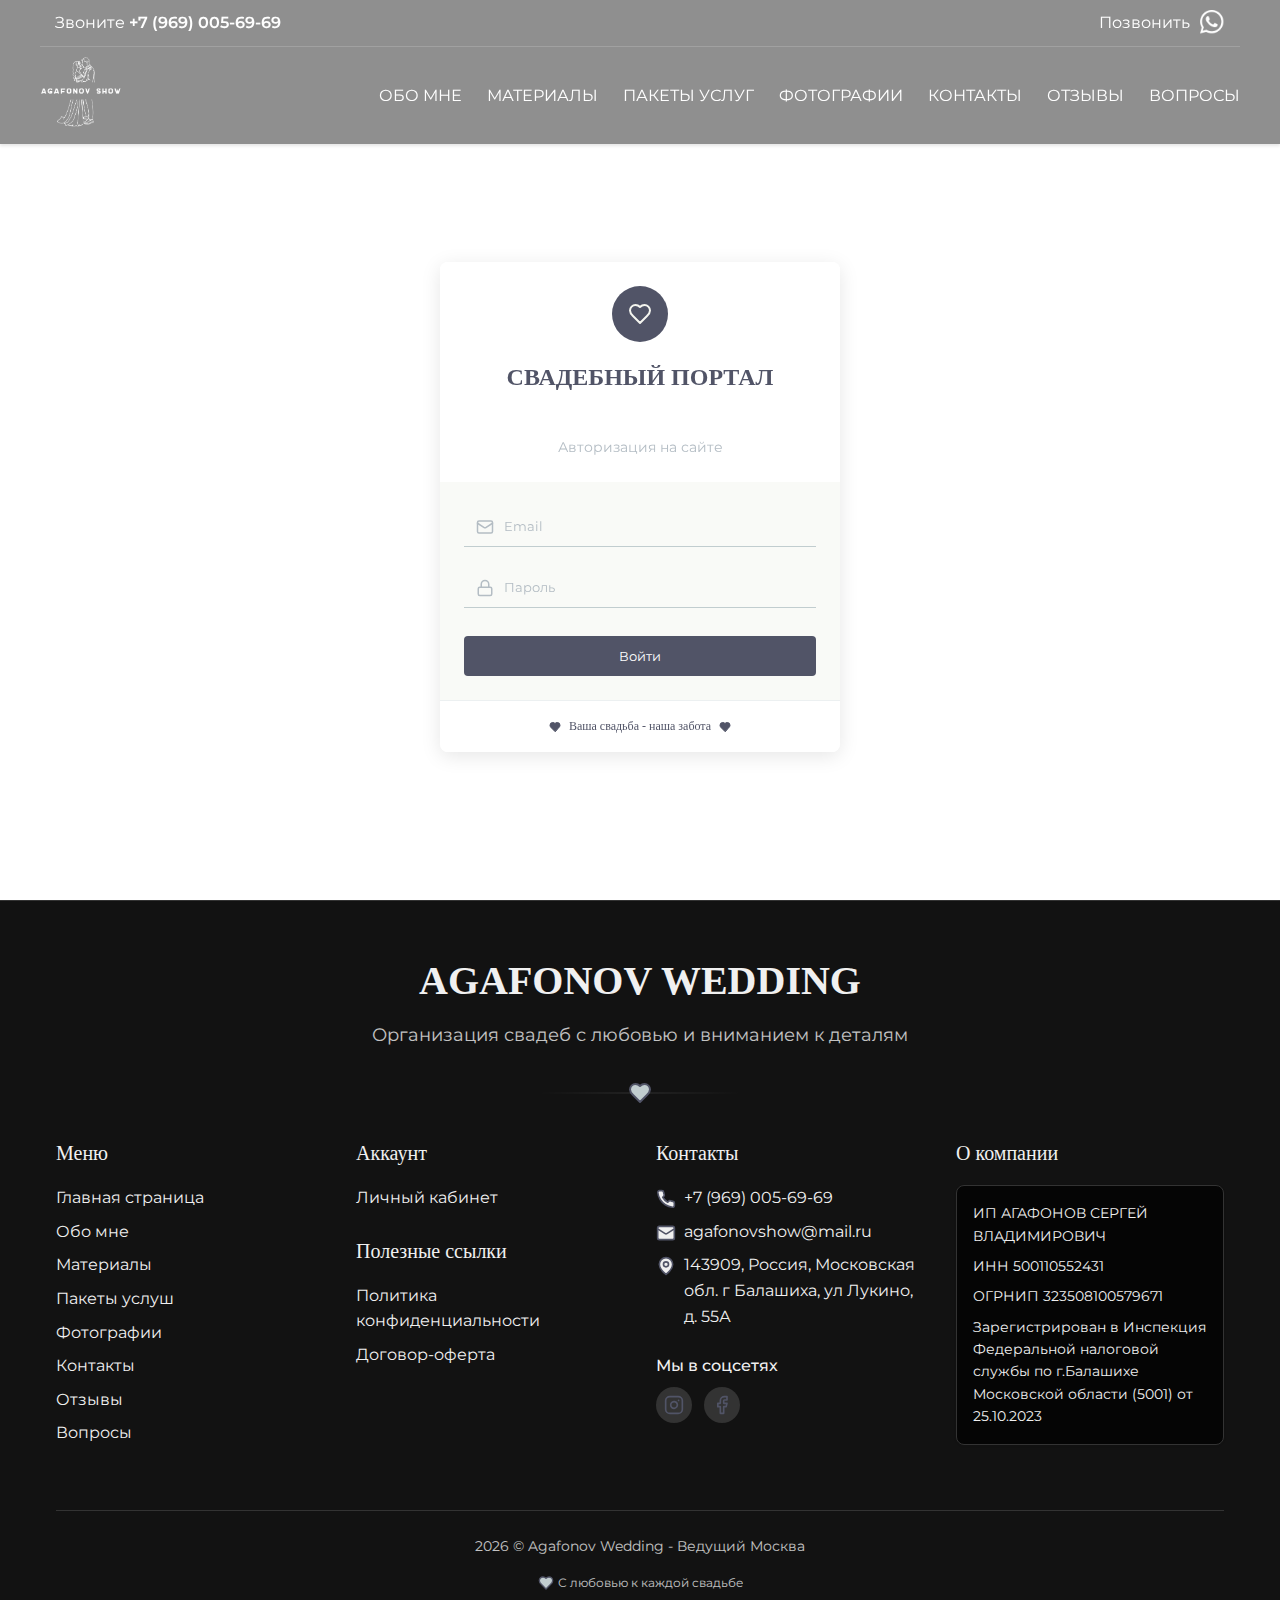
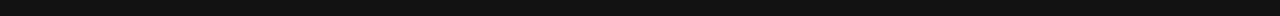
<file: lk.html>
<!DOCTYPE html>
<html lang="en">

<head>
  <meta charset="UTF-8">
  <meta name="viewport" content="width=device-width, initial-scale=1.0">
  <title>AgafonovWedd - Личный Кабинет</title>

  <link href="https://fonts.googleapis.com/css2?family=Great+Vibes&family=Montserrat:wght@300;400;500&display=swap"
    rel="stylesheet">

  <link rel="stylesheet" href="styles.css">
  <link rel="stylesheet" href="css/header.css">
  <link rel="stylesheet" href="css/footer.css">
  <link rel="stylesheet" href="css/font-family.css">
  <link rel="stylesheet" href="css/lk.css">
</head>

<body>
  <header class="fixed-header">
    <div class="header-top">
      <a href="tel:+79690056969" class="phone">
        Звоните <span>+7 (969) 005-69-69</span>
      </a>
      <a class="whatsapp" href="tel:+79690056969">Позвонить <img src="assets/images/whatsapp-white.png"></a>
    </div>
    <div class="header-bottom">
      <div class="header-wrap">
        <a href="/"><img class="logo" src="assets/images/logo-white.png" alt="Логотип"></a>
        <nav class="desktop-nav">
          <ul>
            <li><a href="#features">ОБО МНЕ</a></li>
            <li><a href="#concept">МАТЕРИАЛЫ</a></li>
            <li><a href="#packages">ПАКЕТЫ УСЛУГ</a></li>
            <li><a href="#gallery">ФОТОГРАФИИ</a></li>
            <li><a href="#contacts">КОНТАКТЫ</a></li>
            <li><a href="#feedbacks">ОТЗЫВЫ</a></li>
            <li><a href="#faq">ВОПРОСЫ</a></li>
          </ul>
        </nav>
        <button class="burger">
          <img src="assets/icons/menu-white.png" alt="Меню">
        </button>
      </div>
    </div>
  </header>

  <section class="wed-auth-wrapper">
    <div class="wed-auth-container">
      <!-- Auth Card -->
      <div class="wed-auth-card">
        <!-- Header -->
        <div class="wed-auth-header">
          <div class="wed-auth-icon-box">
            <svg xmlns="http://www.w3.org/2000/svg" width="24" height="24" viewBox="0 0 24 24" fill="none"
              stroke="currentColor" stroke-width="2" stroke-linecap="round" stroke-linejoin="round">
              <path
                d="M19 14c1.49-1.46 3-3.21 3-5.5A5.5 5.5 0 0 0 16.5 3c-1.76 0-3 .5-4.5 2-1.5-1.5-2.74-2-4.5-2A5.5 5.5 0 0 0 2 8.5c0 2.3 1.5 4.05 3 5.5l7 7Z">
              </path>
            </svg>
          </div>
          <h2 class="wed-auth-title">Свадебный портал</h2>
          <p class="wed-auth-subtitle">Авторизация на сайте</p>
        </div>

        <!-- Form -->
        <div class="wed-auth-form-box">
          <form id="loginForm">
            <div class="wed-auth-input-group">
              <svg xmlns="http://www.w3.org/2000/svg" width="18" height="18" viewBox="0 0 24 24" fill="none"
                stroke="currentColor" stroke-width="2" stroke-linecap="round" stroke-linejoin="round">
                <rect width="20" height="16" x="2" y="4" rx="2"></rect>
                <path d="m22 7-8.97 5.7a1.94 1.94 0 0 1-2.06 0L2 7"></path>
              </svg>
              <input type="email" id="email" class="wed-auth-input-field" placeholder="Email" required>
            </div>

            <div class="wed-auth-input-group">
              <svg xmlns="http://www.w3.org/2000/svg" width="18" height="18" viewBox="0 0 24 24" fill="none"
                stroke="currentColor" stroke-width="2" stroke-linecap="round" stroke-linejoin="round">
                <rect width="18" height="11" x="3" y="11" rx="2" ry="2"></rect>
                <path d="M7 11V7a5 5 0 0 1 10 0v4"></path>
              </svg>
              <input type="password" id="password" class="wed-auth-input-field" placeholder="Пароль" required>
            </div>

            <div style="padding-top: 0.5rem;">
              <button type="submit" id="submitButton" class="wed-auth-submit-btn">
                <span id="buttonText">Войти</span>
                <div id="spinner" class="wed-auth-spinner" style="display: none;">
                  <svg class="wed-auth-animate-spin" xmlns="http://www.w3.org/2000/svg" width="20" height="20"
                    viewBox="0 0 24 24" fill="none">
                    <circle class="opacity-25" cx="12" cy="12" r="10" stroke="currentColor" stroke-width="4"></circle>
                    <path class="opacity-75" fill="currentColor"
                      d="M4 12a8 8 0 018-8V0C5.373 0 0 5.373 0 12h4zm2 5.291A7.962 7.962 0 014 12H0c0 3.042 1.135 5.824 3 7.938l3-2.647z">
                    </path>
                  </svg>
                </div>
              </button>
            </div>
          </form>
        </div>

        <!-- Footer -->
        <div class="wed-auth-footer">
          <div class="wed-auth-footer-content">
            <svg xmlns="http://www.w3.org/2000/svg" width="12" height="12" viewBox="0 0 24 24" fill="#515467"
              stroke="#515467" stroke-width="2" stroke-linecap="round" stroke-linejoin="round">
              <path
                d="M19 14c1.49-1.46 3-3.21 3-5.5A5.5 5.5 0 0 0 16.5 3c-1.76 0-3 .5-4.5 2-1.5-1.5-2.74-2-4.5-2A5.5 5.5 0 0 0 2 8.5c0 2.3 1.5 4.05 3 5.5l7 7Z">
              </path>
            </svg>
            <span class="wed-auth-footer-text">Ваша свадьба - наша забота</span>
            <svg xmlns="http://www.w3.org/2000/svg" width="12" height="12" viewBox="0 0 24 24" fill="#515467"
              stroke="#515467" stroke-width="2" stroke-linecap="round" stroke-linejoin="round">
              <path
                d="M19 14c1.49-1.46 3-3.21 3-5.5A5.5 5.5 0 0 0 16.5 3c-1.76 0-3 .5-4.5 2-1.5-1.5-2.74-2-4.5-2A5.5 5.5 0 0 0 2 8.5c0 2.3 1.5 4.05 3 5.5l7 7Z">
              </path>
            </svg>
          </div>
        </div>
      </div>

      <!-- Decorative elements -->
      <div class="wed-auth-decor-circle wed-auth-circle-topleft"></div>
      <div class="wed-auth-decor-circle wed-auth-circle-bottomright"></div>
    </div>
  </section>

  <footer>
    <div class="footer-wrapper">
      <!-- Wedding title section -->
      <div class="footer-title">
        <h2>Agafonov Wedding</h2>
        <p>Организация свадеб с любовью и вниманием к деталям</p>
      </div>

      <!-- Top section with decorative elements -->
      <div class="footer-top">
        <div class="heart-divider">
          <svg class="heart-icon" xmlns="http://www.w3.org/2000/svg" width="24" height="24" viewBox="0 0 24 24"
            fill="#c1cdcf" stroke="#515467" stroke-width="2" stroke-linecap="round" stroke-linejoin="round">
            <path
              d="M19 14c1.49-1.46 3-3.21 3-5.5A5.5 5.5 0 0 0 16.5 3c-1.76 0-3 .5-4.5 2-1.5-1.5-2.74-2-4.5-2A5.5 5.5 0 0 0 2 8.5c0 2.3 1.5 4.05 3 5.5l7 7Z">
            </path>
          </svg>
          <div class="divider-line"></div>
        </div>
      </div>

      <!-- Main footer content -->
      <div class="footer-content">
        <!-- Menu section -->
        <div class="footer-column">
          <h3>Меню</h3>
          <ul>
            <li><a href="/">Главная страница</a></li>
            <li><a href="#features">Обо мне</a></li>
            <li><a href="#concept">Материалы</a></li>
            <li><a href="#packages">Пакеты услуш</a></li>
            <li><a href="#gallery">Фотографии</a></li>
            <li><a href="#contacts">Контакты</a></li>
            <li><a href="#feedbacks">Отзывы</a></li>
            <li><a href="#faq">Вопросы</a></li>
          </ul>
        </div>

        <!-- Account & Useful links section -->
        <div class="footer-column">
          <h3>Аккаунт</h3>
          <ul class="account-links">
            <li><a href="/lk.html">Личный кабинет</a></li>
          </ul>

          <h3>Полезные ссылки</h3>
          <ul>
            <li><a href="/privacy">Политика конфиденциальности</a></li>
            <li><a href="/terms">Договор-оферта</a></li>
          </ul>
        </div>

        <!-- Contact section -->
        <div class="footer-column">
          <h3>Контакты</h3>
          <ul class="contact-list">
            <li>
              <svg xmlns="http://www.w3.org/2000/svg" width="20" height="20" viewBox="0 0 24 24" fill="none"
                stroke="#515467" stroke-width="2" stroke-linecap="round" stroke-linejoin="round">
                <path
                  d="M22 16.92v3a2 2 0 0 1-2.18 2 19.79 19.79 0 0 1-8.63-3.07 19.5 19.5 0 0 1-6-6 19.79 19.79 0 0 1-3.07-8.67A2 2 0 0 1 4.11 2h3a2 2 0 0 1 2 1.72 12.84 12.84 0 0 0 .7 2.81 2 2 0 0 1-.45 2.11L8.09 9.91a16 16 0 0 0 6 6l1.27-1.27a2 2 0 0 1 2.11-.45 12.84 12.84 0 0 0 2.81.7A2 2 0 0 1 22 16.92z">
                </path>
              </svg>
              <span>+7 (969) 005-69-69</span>
            </li>
            <li>
              <svg xmlns="http://www.w3.org/2000/svg" width="20" height="20" viewBox="0 0 24 24" fill="none"
                stroke="#515467" stroke-width="2" stroke-linecap="round" stroke-linejoin="round">
                <rect width="20" height="16" x="2" y="4" rx="2"></rect>
                <path d="m22 7-8.97 5.7a1.94 1.94 0 0 1-2.06 0L2 7"></path>
              </svg>
              <span>agafonovshow@mail.ru</span>
            </li>
            <li>
              <svg xmlns="http://www.w3.org/2000/svg" width="20" height="20" viewBox="0 0 24 24" fill="none"
                stroke="#515467" stroke-width="2" stroke-linecap="round" stroke-linejoin="round">
                <path d="M20 10c0 6-8 12-8 12s-8-6-8-12a8 8 0 0 1 16 0Z"></path>
                <circle cx="12" cy="10" r="3"></circle>
              </svg>
              <span>143909, Россия, Московская обл. г Балашиха, ул Лукино, д. 55А</span>
            </li>
          </ul>

          <div class="social-media">
            <h4>Мы в соцсетях</h4>
            <div class="social-icons">
              <a href="#" class="social-icon">
                <svg xmlns="http://www.w3.org/2000/svg" width="20" height="20" viewBox="0 0 24 24" fill="none"
                  stroke="#515467" stroke-width="2" stroke-linecap="round" stroke-linejoin="round">
                  <rect width="20" height="20" x="2" y="2" rx="5" ry="5"></rect>
                  <path d="M16 11.37A4 4 0 1 1 12.63 8 4 4 0 0 1 16 11.37z"></path>
                  <line x1="17.5" x2="17.51" y1="6.5" y2="6.5"></line>
                </svg>
              </a>
              <a href="#" class="social-icon">
                <svg xmlns="http://www.w3.org/2000/svg" width="20" height="20" viewBox="0 0 24 24" fill="none"
                  stroke="#515467" stroke-width="2" stroke-linecap="round" stroke-linejoin="round">
                  <path d="M18 2h-3a5 5 0 0 0-5 5v3H7v4h3v8h4v-8h3l1-4h-4V7a1 1 0 0 1 1-1h3z"></path>
                </svg>
              </a>
            </div>
          </div>
        </div>

        <!-- Company info section -->
        <div class="footer-column">
          <h3>О компании</h3>
          <div class="company-info">
            <p>ИП АГАФОНОВ СЕРГЕЙ ВЛАДИМИРОВИЧ</p>
            <p>ИНН 500110552431</p>
            <p>ОГРНИП 323508100579671</p>
            <p>Зарегистрирован в Инспекция Федеральной налоговой службы по г.Балашихе Московской области (5001) от
              25.10.2023</p>
          </div>
        </div>
      </div>

      <!-- Bottom section with copyright -->
      <div class="footer-bottom">
        <p class="copyright">2023 © Agafonov Wedding - Ведущий Москва</p>
        <div class="tagline">
          <svg class="heart-small" xmlns="http://www.w3.org/2000/svg" width="16" height="16" viewBox="0 0 24 24"
            fill="#c1cdcf" stroke="#515467" stroke-width="2" stroke-linecap="round" stroke-linejoin="round">
            <path
              d="M19 14c1.49-1.46 3-3.21 3-5.5A5.5 5.5 0 0 0 16.5 3c-1.76 0-3 .5-4.5 2-1.5-1.5-2.74-2-4.5-2A5.5 5.5 0 0 0 2 8.5c0 2.3 1.5 4.05 3 5.5l7 7Z">
            </path>
          </svg>
          <p>С любовью к каждой свадьбе</p>
        </div>
      </div>
    </div>
  </footer>

  <script defer src="js/header.js"></script>
  <script defer src="js/footer.js"></script>
  <script defer src="js/lk.js"></script>
</body>

</html>
</file>
<file: styles.css>
* {
    margin: 0;
    padding: 0;
    box-sizing: border-box;
    font-family: 'FuturaPT', Arial, sans-serif;
    font-family: 'Montserrat', sans-serif;
}

body {
    overflow-x: none;
    overflow-y: auto;
    background-color: #fff;
    line-height: 1.6;
    color: #515467;
}

html {
    scroll-behavior: smooth;
}

:root {
    --gold: #ffd700;
}

h2 {
    text-align: center;
    font-size: 52px;
    margin-bottom: 40px;
    font-weight: 600;
    text-transform: uppercase;
    color: #000;
}
</file>
<file: css/header.css>
.fixed-header {
  position: fixed;
  top: 0;
  left: 0;
  width: 100%;
  z-index: 999;
  box-shadow: 0 2px 3px rgba(0, 0, 0, 0.1);
  transition: background-color 0.3s ease;
  background-color: #00000070;
}

/* .fixed-header.scrolled {
  background-color: #fefff6;
}

.fixed-header.scrolled  .header-top a {
  color: #000;
}

.fixed-header.scrolled .desktop-nav ul li a {
  color: #000;
}

.fixed-header.scrolled .header-top {
  border-bottom: 1px solid #00000033;
} */

.header-top {
  display: flex;
  flex-direction: row;
  width: 100%;
  max-width: 1200px;
  justify-content: space-between;
  margin: 0 auto;
  padding: 10px 15px;
  border-bottom: 1px solid #e4e4e433;
}

.header-top a {
  font-size: 16px;
  font-weight: normal;
  color: #fff;
  text-decoration: none;
}

.header-top .whatsapp {
  display: flex;
  flex-direction: row;
  align-items: center;
  gap: 10px;
}

.header-top .whatsapp img {
  width: 25px;
  cursor: pointer;
  animation: pulse 1.5s infinite ease-in-out;
}

@keyframes pulse {
  0% {
    transform: scale(1);
  }

  50% {
    transform: scale(1.2);
  }

  100% {
    transform: scale(1);
  }
}


.header-top a span {
  font-weight: 600;
}

.header-bottom {
  padding: 10px 15px;
}

.header-wrap {
  max-width: 1200px;
  margin: 0 auto;
  display: flex;
  align-items: center;
  justify-content: space-between;
}

.logo {
  height: 70px;
}

.desktop-nav ul {
  list-style: none;
  display: flex;
  gap: 25px;
  margin: 0;
  padding: 0;
}

.desktop-nav ul li a {
  position: relative;
  color: #fff;
  text-decoration: none;
  font-size: 1rem;
  transition: color 0.3s;
}

.desktop-nav ul li a::after {
  content: "";
  position: absolute;
  left: 0;
  bottom: -2px;
  width: 0;
  height: 1px;
  background-color: #fff;
  transition: width 0.3s;
}

.desktop-nav ul li a:hover::after {
  width: 100%;
}

.info-burger {
  background: transparent;
  border: none;
  cursor: pointer;
  display: block;
  margin-top: -4px;
}

.info-burger {
  width: 30px;
  transition: opacity 0.3s ease;
}

.burger {
  background: transparent;
  border: none;
  cursor: pointer;
  display: none;
  margin-top: 10px;
}

.burger img {
  width: 35px;
  transition: opacity 0.3s ease;
}

.info-modal {
  position: fixed;
  top: 0px;
  right: 0;
  width: 100%;
  height: 100%;
  opacity: 0;
  visibility: hidden;
  transition: opacity 0.3s ease, visibility 0.3s ease;
  z-index: 1000;
}

.info-close {
  width: 30px;
  cursor: pointer;
}

.info-modal.open {
  opacity: 1;
  visibility: visible;
}

.info-modal-content {
  background: url("../assets/images/hero.jpg") center/cover no-repeat;
  width: 400px;
  max-width: 80%;
  height: 100%;
  padding: 40px;
  position: absolute;
  top: 0;
  right: 0;
  transform: translateX(100%);
  transition: transform 0.3s ease;
  box-shadow: 0 4px 8px rgba(0, 0, 0, 0.2), 0 8px 16px rgba(0, 0, 0, 0.15);
}

.info-modal.open .info-modal-content {
  transform: translateX(0);
}

.close-h2-div {
  display: flex;
  flex-direction: row;
  align-items: center;
  justify-content: space-between;
}

.close-h2-div img {
  width: 30px;
  padding: 5px;
  border-radius: 100%;
}

.close-h2-div img:hover {
  background-color: rgb(215, 215, 215);
}

.info-content h2 {
  font-size: 1.8rem;
  font-weight: 600;
  margin-bottom: 10px;
}

.info-content p {
  font-size: 1.2rem;
}

.info-experience {
  border: 2px solid rgb(0, 0, 0);
  padding: 10px 20px;
  border-radius: 10px;
  display: flex;
  flex-direction: column;
  align-items: center;
  text-align: center;
  margin: 15px 0;
  gap: 10px;
}

.info-content a.learn-more,
.info-content a.ask-question {
  display: inline-block;
  margin-top: 15px;
  color: #171717;
  text-decoration: none;
  font-weight: 600;
}

.ask-question {
  border: 1px solid #000;
  padding: 5px 20px;
  border-radius: 10px;
}

.contact-info p {
  margin: 10px 0;
  font-size: 1.2rem;
}

.contact-info div {
  display: flex;
  flex-direction: row;
  align-items: center;
  gap: 10px;
}

.contact-info div img {
  width: 25px;
}

.modal-menu {
  position: fixed;
  top: 100px;
  left: 0;
  width: 100%;
  height: calc(100% - 100px);
  background: rgba(0, 0, 0, 0.7);
  opacity: 0;
  visibility: hidden;
  transition: opacity 0.3s ease, visibility 0.3s ease;
  z-index: 1000;
}

.modal-menu.open {
  opacity: 1;
  visibility: visible;
}

.modal-content {
  background: #fff;
  width: 100%;
  height: 100%;
  padding: 20px 0;
  position: absolute;
  top: 0;
  left: 0;
  transform: translateX(100%);
  transition: transform 0.3s ease;
}

.modal-menu.open .modal-content {
  transform: translateX(0);
}

.mobile-nav ul {
  list-style: none;
  padding: 0;
  margin: 0;
  text-align: center;
}

.mobile-nav ul li {
  padding: 15px 0;
  border-bottom: 1px solid #e0e0e0;
}

.mobile-nav ul li:last-child {
  border-bottom: none;
}

.mobile-nav ul li a {
  text-decoration: none;
  color: #000;
  font-size: 1.2rem;
  transition: color 0.3s;
}

.mobile-nav ul li a:hover {
  color: #333;
}

@media (max-width: 1024px) {
  .header-top {
    display: none;
  }

  .desktop-nav {
    display: none;
  }

  .info-burger {
    display: none;
  }

  .burger {
    display: block;
  }

  .info-modal {
    display: none;
  }
}

@media (min-width: 1025px) {
  .burger {
    display: none;
  }

  .info-burger {
    display: block;
  }
}
</file>
<file: css/footer.css>
/* Base styles */
:root {
    --dark-bg: #121212;
    --light-text: #f0f0f0;
    --mid-gray: #333333;
    --lighter-gray: #444444;
    --font-serif: Georgia, 'Times New Roman', serif;
    --font-sans: 'Arial', sans-serif;
}

footer {
    line-height: 1.6;
    background-color: var(--dark-bg);
    border-top: 1px solid var(--mid-gray);
    padding-top: 3rem;
    padding-bottom: 1.5rem;
    color: var(--light-text);
}

.footer-wrapper {
    max-width: 1200px;
    margin: 0 auto;
    padding: 0 1rem;
}

/* Footer title section */
.footer-title {
    text-align: center;
    margin-bottom: 2rem;
}

.footer-title h2 {
    font-family: var(--font-serif);
    color: var(--light-text);
    font-size: 2.5rem;
    margin-bottom: 0.5rem;
}

.footer-title p {
    color: var(--light-text);
    opacity: 0.8;
    font-size: 1.1rem;
}

/* Footer top with heart divider */
.footer-top {
    display: flex;
    justify-content: center;
    margin-bottom: 2rem;
}

.heart-divider {
    position: relative;
    display: flex;
    align-items: center;
    justify-content: center;
    width: 100%;
}

.heart-icon {
    position: relative;
    z-index: 2;
}

.divider-line {
    position: absolute;
    top: 50%;
    left: 50%;
    transform: translate(-50%, -50%);
    width: 200px;
    height: 1px;
    background: linear-gradient(to right, transparent, var(--mid-gray), transparent);
}

/* Footer content grid */
.footer-content {
    display: grid;
    grid-template-columns: repeat(1, 1fr);
    gap: 2rem;
    margin-bottom: 2.5rem;
}

@media (min-width: 768px) {
    .footer-content {
        grid-template-columns: repeat(2, 1fr);
    }
}

@media (min-width: 992px) {
    .footer-content {
        grid-template-columns: repeat(4, 1fr);
    }
}

/* Footer columns */
.footer-column h3 {
    font-family: var(--font-serif);
    color: var(--light-text);
    font-size: 1.25rem;
    margin-bottom: 1rem;
    font-weight: 500;
}

.footer-column ul {
    list-style: none;
    margin-bottom: 1.5rem;
}

.footer-column ul li {
    margin-bottom: 0.5rem;
}

.footer-column ul li a {
    color: var(--light-text);
    text-decoration: none;
    transition: color 0.3s;
}

.footer-column ul li a:hover {
    color: var(--lighter-gray);
}

/* Contact list */
.contact-list li {
    display: flex;
    align-items: flex-start;
    margin-bottom: 1rem;
}

.contact-list li svg {
    margin-right: 0.5rem;
    margin-top: 0.25rem;
    flex-shrink: 0;
    fill: var(--light-text);
}

/* Social media */
.social-media {
    margin-top: 1.5rem;
}

.social-media h4 {
    color: var(--light-text);
    margin-bottom: 0.5rem;
    font-weight: 500;
}

.social-icons {
    display: flex;
    gap: 0.75rem;
}

.social-icon {
    display: flex;
    align-items: center;
    justify-content: center;
    width: 36px;
    height: 36px;
    background-color: var(--mid-gray);
    border-radius: 50%;
    transition: background-color 0.3s;
}

.social-icon:hover {
    background-color: var(--lighter-gray);
}

/* Company info */
.company-info {
    background-color: rgba(0, 0, 0, 0.7);
    padding: 1rem;
    border-radius: 0.5rem;
    box-shadow: 0 1px 3px rgba(0, 0, 0, 0.05);
    border: 1px solid var(--mid-gray);
}

.company-info p {
    font-size: 0.875rem;
    margin-bottom: 0.5rem;
    color: var(--light-text);
}

.company-info p:last-child {
    margin-bottom: 0;
}

/* Footer bottom */
.footer-bottom {
    padding-top: 1.5rem;
    border-top: 1px solid var(--mid-gray);
    text-align: center;
}

.copyright {
    font-size: 0.875rem;
    color: var(--light-text);
    opacity: 0.8;
}

.tagline {
    display: flex;
    align-items: center;
    justify-content: center;
    margin-top: 1rem;
}

.heart-small {
    margin-right: 0.25rem;
}

.tagline p {
    font-size: 0.75rem;
    color: var(--light-text);
    opacity: 0.8;
}
</file>
<file: css/font-family.css>
/* ==================== Futura PT (обычная ширина) ==================== */

/* Light (300) */
@font-face {
    font-family: 'FuturaPT';
    src: url('../assets/fonts/FuturaPT-Light.woff2') format('woff2'),
        url('../assets/fonts/FuturaPT-Light.woff') format('woff');
    font-weight: 300;
    font-style: normal;
}

/* Light Oblique (300 italic) */
@font-face {
    font-family: 'FuturaPT';
    src: url('../assets/fonts/FuturaPT-LightObl.woff2') format('woff2'),
        url('../assets/fonts/FuturaPT-LightObl.woff') format('woff');
    font-weight: 300;
    font-style: italic;
}

/* Book (400) */
@font-face {
    font-family: 'FuturaPT';
    src: url('../assets/fonts/FuturaPT-Book.woff2') format('woff2'),
        url('../assets/fonts/FuturaPT-Book.woff') format('woff');
    font-weight: 400;
    font-style: normal;
}

/* Book Oblique (400 italic) */
@font-face {
    font-family: 'FuturaPT';
    src: url('../assets/fonts/FuturaPT-BookObl.woff2') format('woff2'),
        url('../assets/fonts/FuturaPT-BookObl.woff') format('woff');
    font-weight: 400;
    font-style: italic;
}

/* Medium (500) */
@font-face {
    font-family: 'FuturaPT';
    src: url('../assets/fonts/FuturaPT-Medium.woff2') format('woff2'),
        url('../assets/fonts/FuturaPT-Medium.woff') format('woff');
    font-weight: 500;
    font-style: normal;
}

/* Medium Oblique (500 italic) */
@font-face {
    font-family: 'FuturaPT';
    src: url('../assets/fonts/FuturaPT-MediumObl.woff2') format('woff2'),
        url('../assets/fonts/FuturaPT-MediumObl.woff') format('woff');
    font-weight: 500;
    font-style: italic;
}

/* Demi (600) */
@font-face {
    font-family: 'FuturaPT';
    src: url('../assets/fonts/FuturaPT-Demi.woff2') format('woff2'),
        url('../assets/fonts/FuturaPT-Demi.woff') format('woff');
    font-weight: 600;
    font-style: normal;
}

/* Demi Oblique (600 italic) */
@font-face {
    font-family: 'FuturaPT';
    src: url('../assets/fonts/FuturaPT-DemiObl.woff2') format('woff2'),
        url('../assets/fonts/FuturaPT-DemiObl.woff') format('woff');
    font-weight: 600;
    font-style: italic;
}

/* Bold (700) */
@font-face {
    font-family: 'FuturaPT';
    src: url('../assets/fonts/FuturaPT-Bold.woff2') format('woff2'),
        url('../assets/fonts/FuturaPT-Bold.woff') format('woff');
    font-weight: 700;
    font-style: normal;
}

/* Bold Oblique (700 italic) */
@font-face {
    font-family: 'FuturaPT';
    src: url('../assets/fonts/FuturaPT-BoldObl.woff2') format('woff2'),
        url('../assets/fonts/FuturaPT-BoldObl.woff') format('woff');
    font-weight: 700;
    font-style: italic;
}

/* ExtraBold (800) */
@font-face {
    font-family: 'FuturaPT';
    src: url('../assets/fonts/FuturaPT-ExtraBold.woff2') format('woff2'),
        url('../assets/fonts/FuturaPT-ExtraBold.woff') format('woff');
    font-weight: 800;
    font-style: normal;
}

/* ExtraBold Oblique (800 italic) */
@font-face {
    font-family: 'FuturaPT';
    src: url('../assets/fonts/FuturaPT-ExtraBoldObl.woff2') format('woff2'),
        url('../assets/fonts/FuturaPT-ExtraBoldObl.woff') format('woff');
    font-weight: 800;
    font-style: italic;
}

/* Heavy (900) */
@font-face {
    font-family: 'FuturaPT';
    src: url('../assets/fonts/FuturaPT-Heavy.woff2') format('woff2'),
        url('../assets/fonts/FuturaPT-Heavy.woff') format('woff');
    font-weight: 900;
    font-style: normal;
}

/* Heavy Oblique (900 italic) */
@font-face {
    font-family: 'FuturaPT';
    src: url('../assets/fonts/FuturaPT-HeavyObl.woff2') format('woff2'),
        url('../assets/fonts/FuturaPT-HeavyObl.woff') format('woff');
    font-weight: 900;
    font-style: italic;
}


/* ==================== Futura PT Condensed ==================== */
/* Для удобства используем отдельное семейство, например: FuturaPTCond */

/* Cond-Book (400) */
@font-face {
    font-family: 'FuturaPTCond';
    src: url('../assets/fonts/FuturaPTCond-Book.woff2') format('woff2'),
        url('../assets/fonts/FuturaPTCond-Book.woff') format('woff');
    font-weight: 400;
    font-style: normal;
}

/* Cond-Book Oblique (400 italic) */
@font-face {
    font-family: 'FuturaPTCond';
    src: url('../assets/fonts/FuturaPTCond-BookObl.woff2') format('woff2'),
        url('../assets/fonts/FuturaPTCond-BookObl.woff') format('woff');
    font-weight: 400;
    font-style: italic;
}

/* Cond-Medium (500) */
@font-face {
    font-family: 'FuturaPTCond';
    src: url('../assets/fonts/FuturaPTCond-Medium.woff2') format('woff2'),
        url('../assets/fonts/FuturaPTCond-Medium.woff') format('woff');
    font-weight: 500;
    font-style: normal;
}

/* Cond-Medium Oblique (500 italic) */
@font-face {
    font-family: 'FuturaPTCond';
    src: url('../assets/fonts/FuturaPTCond-MediumObl.woff2') format('woff2'),
        url('../assets/fonts/FuturaPTCond-MediumObl.woff') format('woff');
    font-weight: 500;
    font-style: italic;
}

/* Cond-Demi (600) */
@font-face {
    font-family: 'FuturaPTCond';
    src: url('../assets/fonts/FuturaPTCond-Demi.woff2') format('woff2'),
        url('../assets/fonts/FuturaPTCond-Demi.woff') format('woff');
    font-weight: 600;
    font-style: normal;
}

/* Cond-Demi Oblique (600 italic) */
@font-face {
    font-family: 'FuturaPTCond';
    src: url('../assets/fonts/FuturaPTCond-DemiObl.woff2') format('woff2'),
        url('../assets/fonts/FuturaPTCond-DemiObl.woff') format('woff');
    font-weight: 600;
    font-style: italic;
}

/* Cond-Bold (700) */
@font-face {
    font-family: 'FuturaPTCond';
    src: url('../assets/fonts/FuturaPTCond-Bold.woff2') format('woff2'),
        url('../assets/fonts/FuturaPTCond-Bold.woff') format('woff');
    font-weight: 700;
    font-style: normal;
}

/* Cond-Bold Oblique (700 italic) */
@font-face {
    font-family: 'FuturaPTCond';
    src: url('../assets/fonts/FuturaPTCond-BoldObl.woff2') format('woff2'),
        url('../assets/fonts/FuturaPTCond-BoldObl.woff') format('woff');
    font-weight: 700;
    font-style: italic;
}

/* Cond-ExtraBold (800) */
@font-face {
    font-family: 'FuturaPTCond';
    src: url('../assets/fonts/FuturaPTCond-ExtraBold.woff2') format('woff2'),
        url('../assets/fonts/FuturaPTCond-ExtraBold.woff') format('woff');
    font-weight: 800;
    font-style: normal;
}

/* Cond-ExtraBold Oblique (800 italic) */
@font-face {
    font-family: 'FuturaPTCond';
    src: url('../assets/fonts/FuturaPTCond-ExtraBoldObl.woff2') format('woff2'),
        url('../assets/fonts/FuturaPTCond-ExtraBoldObl.woff') format('woff');
    font-weight: 800;
    font-style: italic;
}

/* Cond-Heavy (900) */
@font-face {
    font-family: 'FuturaPTCond';
    src: url('../assets/fonts/FuturaPTCond-Heavy.woff2') format('woff2'),
        url('../assets/fonts/FuturaPTCond-Heavy.woff') format('woff');
    font-weight: 900;
    font-style: normal;
}

/* Cond-Heavy Oblique (900 italic) */
@font-face {
    font-family: 'FuturaPTCond';
    src: url('../assets/fonts/FuturaPTCond-HeavyObl.woff2') format('woff2'),
        url('../assets/fonts/FuturaPTCond-HeavyObl.woff') format('woff');
    font-weight: 900;
    font-style: italic;
}
</file>
<file: css/lk.css>
.wed-auth-wrapper {
    min-height: 100vh;
    display: flex;
    align-items: center;
    justify-content: center;
    padding: 130px 1rem 1rem 1rem;
    background: linear-gradient(rgba(255, 255, 255, 0.7), rgba(255, 255, 255, 0.7)), url('https://images.unsplash.com/photo-1519225421980-715cb0215aed?ixlib=rb-4.0.3&ixid=M3wxMjA3fDB8MHxwaG90by1wYWdlfHx8fGVufDB8fHx8fA%3D%3D&auto=format&fit=crop&w=2070&q=80') no-repeat center center fixed;
    background-size: cover;
    backdrop-filter: blur(5px);
}

.wed-auth-container {
    max-width: 400px;
    width: 100%;
    position: relative;
}

.wed-auth-card {
    background-color: rgba(255, 255, 255, 0.9);
    backdrop-filter: blur(8px);
    border-radius: 8px;
    box-shadow: 0 4px 20px rgba(0, 0, 0, 0.1);
    overflow: hidden;
    position: relative;
    z-index: 10;
}

.wed-auth-header {
    padding: 1.5rem;
    text-align: center;
}

.wed-auth-icon-box {
    display: inline-flex;
    align-items: center;
    justify-content: center;
    width: 56px;
    height: 56px;
    border-radius: 50%;
    background-color: #515467;
    margin-bottom: 1rem;
}

.wed-auth-icon-box svg {
    color: #f4f5ef;
}

.wed-auth-title {
    font-size: 1.5rem;
    font-family: Georgia, serif;
    color: #515467;
}

.wed-auth-subtitle {
    color: #b4bdc4;
    margin-top: 0.25rem;
    font-size: 0.875rem;
}

.wed-auth-form-box {
    padding: 1.5rem;
    background-color: rgba(244, 245, 239, 0.5);
}

.wed-auth-input-group {
    position: relative;
    margin-bottom: 1.25rem;
}

.wed-auth-input-group svg {
    position: absolute;
    left: 0.75rem;
    top: 50%;
    transform: translateY(-50%);
    color: #b4bdc4;
}

.wed-auth-input-field {
    display: block;
    width: 100%;
    padding: 0.75rem 0.75rem 0.75rem 2.5rem;
    border: 0;
    border-bottom: 1px solid #c1cdcf;
    background-color: transparent;
    transition: all 0.2s;
    outline: none;
    color: #515467;
}

.wed-auth-input-field:focus {
    border-color: #515467;
}

.wed-auth-input-field::placeholder {
    color: #b4bdc4;
}

.wed-auth-submit-btn {
    width: 100%;
    background-color: #515467;
    color: white;
    padding: 0.75rem 1rem;
    border: none;
    border-radius: 4px;
    cursor: pointer;
    transition: all 0.2s;
    position: relative;
    display: flex;
    align-items: center;
    justify-content: center;
}

.wed-auth-submit-btn:hover {
    background-color: rgba(81, 84, 103, 0.9);
}

.wed-auth-submit-btn:disabled {
    opacity: 0.7;
    cursor: not-allowed;
}

.wed-auth-spinner {
    position: absolute;
    inset: 0;
    display: flex;
    align-items: center;
    justify-content: center;
}

.wed-auth-footer {
    padding: 1rem 1.5rem;
    text-align: center;
    border-top: 1px solid rgba(193, 205, 207, 0.3);
}

.wed-auth-footer-content {
    display: flex;
    align-items: center;
    justify-content: center;
    gap: 0.5rem;
}

.wed-auth-footer-text {
    font-size: 0.75rem;
    color: #515467;
    font-family: Georgia, serif;
}

.wed-auth-decor-circle {
    position: absolute;
    width: 80px;
    height: 80px;
    border: 2px solid white;
    border-radius: 50%;
    opacity: 0.7;
}

.wed-auth-circle-topleft {
    top: -16px;
    left: -16px;
}

.wed-auth-circle-bottomright {
    bottom: -16px;
    right: -16px;
}

@keyframes wed-auth-spin {
    to {
        transform: rotate(360deg);
    }
}

.wed-auth-animate-spin {
    animation: wed-auth-spin 1s linear infinite;
}
</file>
